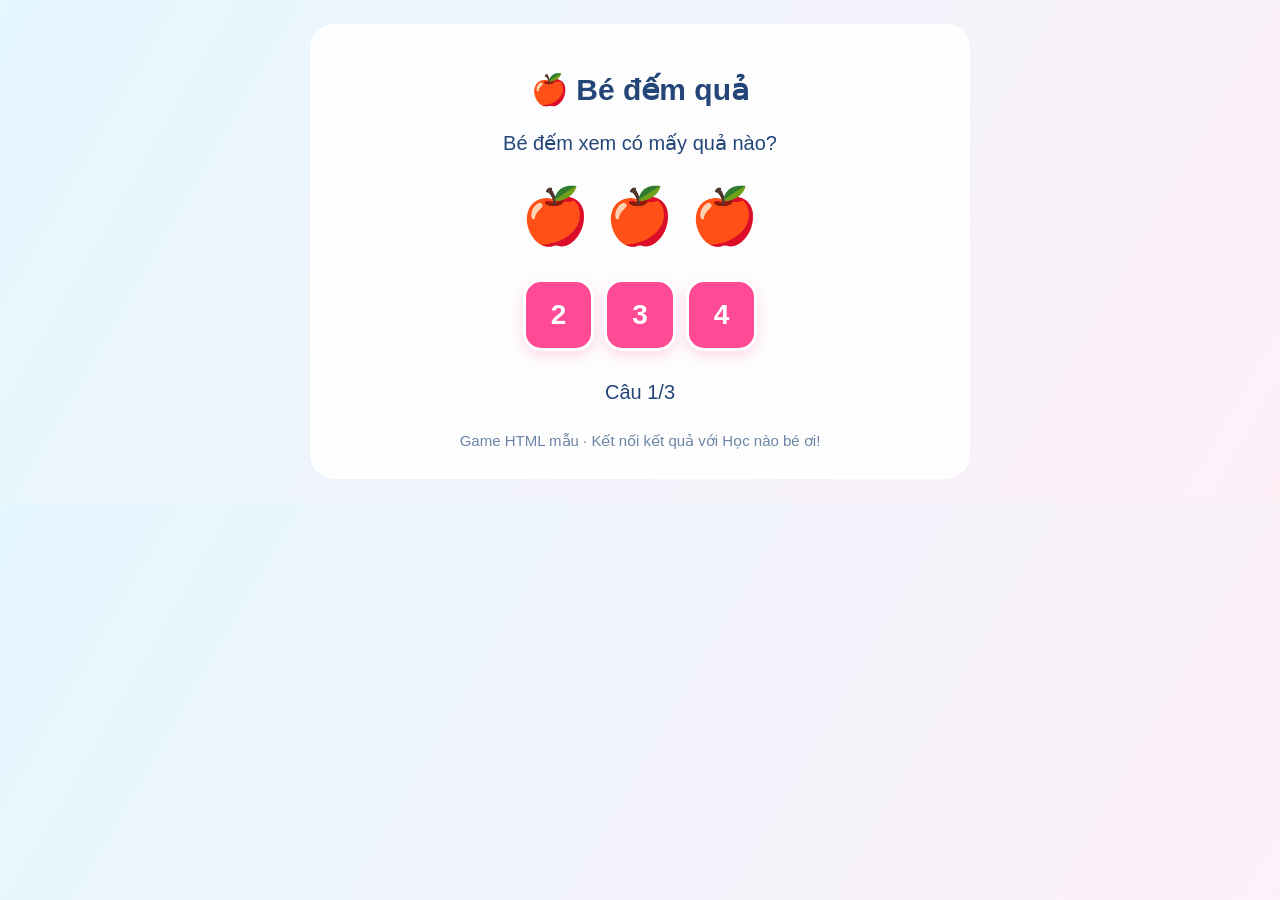
<file: HocNaoBeOi_V6/samples/game-dem-qua.html>
<!doctype html><html lang="vi"><meta charset="utf-8"><meta name="viewport" content="width=device-width,initial-scale=1"><title>Bé đếm quả · Game kết nối mẫu</title><style>*{box-sizing:border-box}body{margin:0;padding:24px;background:linear-gradient(120deg,#e5f7ff,#fff0f8);font:20px Arial,sans-serif;color:#244577;text-align:center}main{max-width:660px;margin:auto;background:#ffffffd9;padding:25px;border-radius:25px;border:3px solid white}h1{font-size:30px}#fruit{font-size:55px;margin:25px 0}button{background:#ff4a96;color:white;border:3px solid white;padding:17px 25px;border-radius:18px;font:700 28px Arial;cursor:pointer;box-shadow:0 5px 13px #ff4a9630;margin:5px}button:disabled{opacity:.6}p{line-height:1.6}small{font-size:15px;color:#6c85a6}</style><main><h1>🍎 Bé đếm quả</h1><p id="question">Bé đếm xem có mấy quả nào?</p><div id="fruit"></div><div id="options"></div><p id="info"></p><small>Game HTML mẫu · Kết nối kết quả với Học nào bé ơi!</small></main><script>
let nonce='',preview=true,index=0,correct=0,finished=false;
const questions=[{fruit:'🍎 🍎 🍎',count:3,options:[2,3,4]},{fruit:'🍊 🍊',count:2,options:[1,2,3]},{fruit:'🍓 🍓 🍓 🍓',count:4,options:[3,4,5]}];
window.addEventListener('message',e=>{if(e.source!==parent||!e.data||e.data.type!=='hocnaobeoi:init')return;nonce=String(e.data.nonce||'');preview=!!e.data.preview;if(finished)send()});
function send(){if(!preview&&nonce)parent.postMessage({type:'hocnaobeoi:result',nonce,correct,total:questions.length},'*')}
function draw(){const q=questions[index];document.querySelector('#question').textContent='Bé đếm xem có mấy quả nào?';document.querySelector('#fruit').textContent=q.fruit;document.querySelector('#options').replaceChildren(...q.options.map(x=>{let b=document.createElement('button');b.textContent=x;b.onclick=()=>{if(x===q.count)correct++;index++;if(index<questions.length)draw();else{finished=true;document.querySelector('#fruit').textContent='🎉 🌟 🎈';document.querySelector('#question').textContent='Bé đã hoàn thành rồi!';document.querySelector('#options').textContent=correct+'/'+questions.length+' câu đúng';document.querySelector('#info').textContent=preview?'Đây là lượt chơi thử.':'Kết quả đã được gửi về hệ thống, chờ cô xác nhận.';send()}};return b}));document.querySelector('#info').textContent='Câu '+(index+1)+'/'+questions.length}
draw();parent.postMessage({type:'hocnaobeoi:ready'},'*');
</script></html>
</file>
